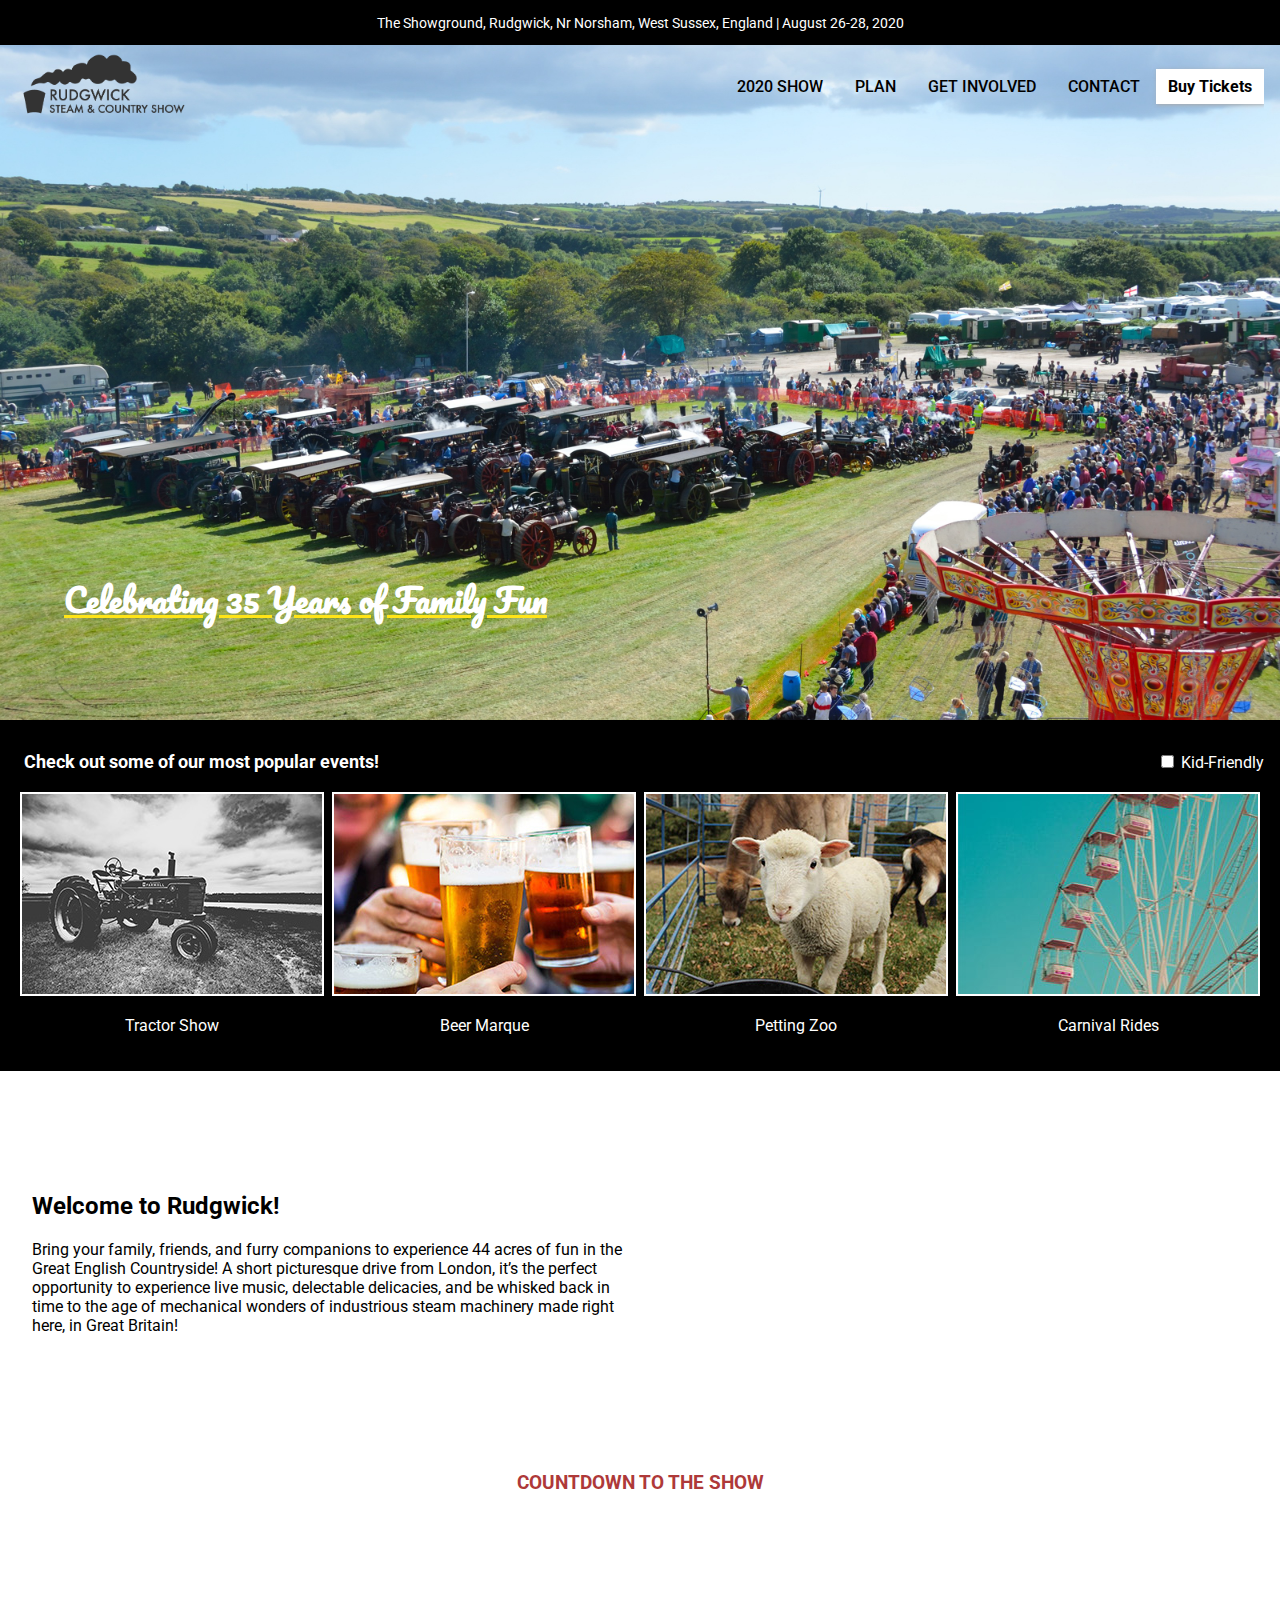
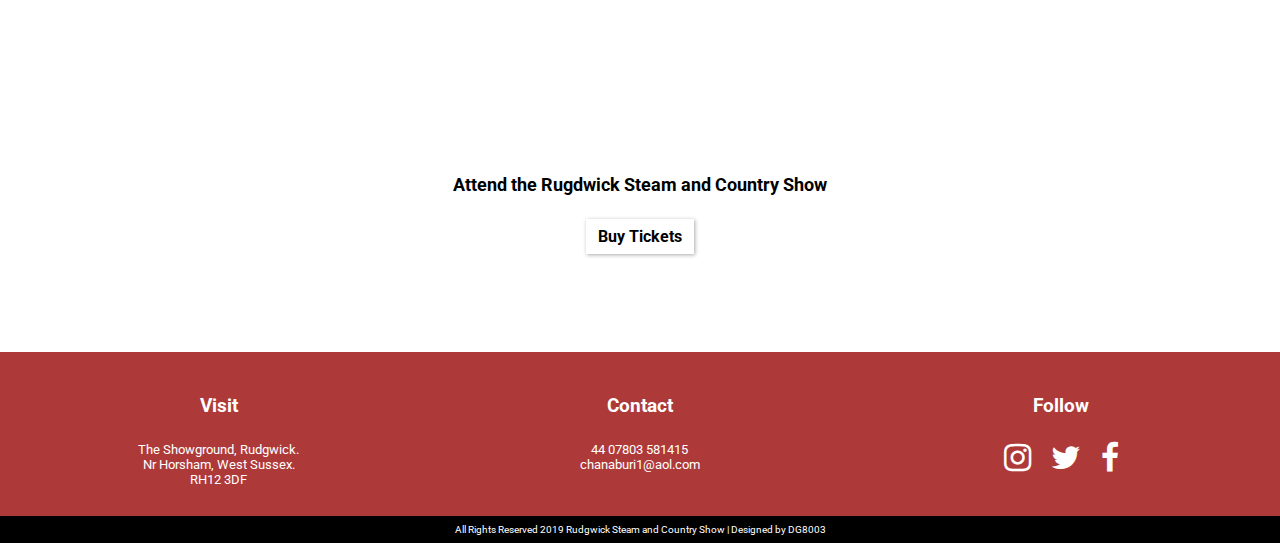
<file: index.html>
<!-- Hello group, this is the homepage. Happy designing! - Julian -->
<!DOCTYPE html>
<html>

<head>
    <meta name="viewport" content="width=device-width, initial-scale=1.0">
    <link rel="stylesheet" type="text/css" href="style.css">
    <link href="https://fonts.googleapis.com/css?family=Pacifico|Roboto:300,400,500,700&display=swap" rel="stylesheet">
    <link rel="stylesheet" href="https://cdnjs.cloudflare.com/ajax/libs/font-awesome/4.7.0/css/font-awesome.min.css">
    <script src="main.js"></script>
    <title>Welcome to Rudgwick Steam and Country Show!</title>
</head>

<body>
    <!-- Mobile header-->
    <div class="topnav">
        <a href="index.html" class="active rudgwick-logo"><img src="img/rudgwick-logo.png" alt="rudgwick logo"></a>
        <!-- Navigation links (hidden by default) -->
        <div id="mobile-links">
        
          <ul style="display: block;">
              <li class="mobile-dropdown" style="float:none;">
              <a href="javascript:void(0)" class="dropbtn">2020 SHOW</a>
              <div class="dropdown-content" style="position: relative;">
                    <a href="#" style="text-align: center;">About</a>
                    <a href="#" style="text-align: center;">Events</a>
                    <a href="#" style="text-align: center;">Daily Schedule</a>
                    <a href="#" style="text-align: center;">Photo Gallery</a>
                    <a href="#" style="text-align: center;">Partners</a>
              </div>
              </li>
              <li class="mobile-dropdown" style="float:none">
                    <a href="javascript:void(0)" class="dropbtn">PLAN</a>
                    <div class="dropdown-content" style="position: relative;">
                        <a href="#" style="text-align: center;">Admission Prices</a>
                        <a href="#" style="text-align: center;">Directions</a>
                        <a href="#" style="text-align: center;">Buy Tickets</a>
                        <a href="#" style="text-align: center;">Family Amenities</a>
                    </div>
                </li>
                <li class="mobile-dropdown" style="float:none">
                        <a href="javascript:void(0)" class="dropbtn">GET INVOLVED</a>
                        <div class="dropdown-content" style="position: relative;">
                                <a href="#" style="text-align: center;">Vendor Forms</a>
                                <a href="#" style="text-align: center;">Volunteers</a>
                            </div>
                    </li>
                    <li style="float:none"><a href="contact.html">CONTACT</a></li>
                    <li style="float:none"><a href="purchase.html" class="cta-btn">Buy Tickets</a></li>
          </ul>
        </div>
        <!-- "Hamburger menu" / "Bar icon" to toggle the navigation links -->
        <a href="javascript:void(0);" class="icon" onclick="mobileMenu()">
          <i class="fa fa-bars"></i>
        </a>
    </div>

    <!--Sticky Header-->
    <div class="row" id="sticky-header">
        <div class="col-12">
            <p>The Showground, Rudgwick, Nr Norsham, West Sussex, England | August 26-28, 2020</p>
        </div>
    </div>

    <!--Hero image-->
    <div class="row hero-image" id="homepage-hero">
        <div class="col-12">
            <!--Main Nav-->
            <div id="main-nav" class="row">
                <div class="col-12">
                    <nav id="topnav">
                        <a href="index.html" class="rudgwick-logo"><img src="img/rudgwick-logo.png" alt="rudgwick logo"></a>
                        <ul>
                            <li class="dropdown">
                                <a href="javascript:void(0)" class="dropbtn">2020 SHOW</a>
                                <div class="dropdown-content">
                                    <a href="#">About</a>
                                    <a href="#">Events</a>
                                    <a href="#">Daily Schedule</a>
                                    <a href="#">Photo Gallery</a>
                                    <a href="#">Partners</a>
                                </div>
                            </li>
                            <li class="dropdown">
                                <a href="javascript:void(0)" class="dropbtn">PLAN</a>
                                <div class="dropdown-content">
                                    <a href="#">Admission Prices</a>
                                    <a href="#">Directions</a>
                                    <a href="#">Buy Tickets</a>
                                    <a href="#">Family Amenities</a>
                                </div>
                            </li>
                            <li class="dropdown">
                                <a href="javascript:void(0)" class="dropbtn">GET INVOLVED</a>
                                <div class="dropdown-content">
                                    <a href="#">Vendor Forms</a>
                                    <a href="#">Volunteers</a>
                                </div>
                            </li>
                            <li><a href="contact.html">CONTACT</a></li>
                            <li><a href="purchase.html" class="cta-btn">Buy Tickets</a></li>
                        </ul>
                    </nav>
                </div>
            </div>

            <div class="hero-text">
                <h1 class="hero-tag">Celebrating 35 Years of Family Fun</h1>
                <a href="purchase.html" class="cta-btn" id="hero-btn">Buy Tickets</a>
            </div>
            
        </div>
    </div>


    <!--Events Carousel-->
    <div class="row" id="events-carousel">
        <div class="events-title">
        <h2>Check out some of our most popular events! </h2>
        <div><input id="filter" type="checkbox" unchecked onclick="eventFilter(), leggo()" /> Kid-Friendly</div>
            </div>
        <div class="col-3">
            <a href="#"><img src="img/events-thumbnails/tractor-thumb.jpg" alt="tractor show"></a>
            <h3>Tractor Show</h3>
        </div>

        <div class="col-3" id="beer">
            <a href="#"><img src="img/events-thumbnails/beer-thumb.jpg" alt="cheers to beer"></a>
            <h3>Beer Marque</h3>
        </div>

        <div class="col-3">
            <a href="#"><img src="img/events-thumbnails/farm-thumb.jpg" alt="petting zoo"></a>
            <h3>Petting Zoo</h3>
        </div>

        <div class="col-3">
            <a href="#"><img src="img/events-thumbnails/ride-thumb.jpg" alt="ferris wheel"></a>
            <h3>Carnival Rides</h3>
        </div>
    </div>

    <!--Intro to Rudgwick-->
    <div class="row" id="intro-section">
        <div class="col-6">
            <h2>Welcome to Rudgwick!</h2>
            <p>Bring your family, friends, and furry companions to experience 44 acres of fun in the Great English Countryside! A short picturesque drive from London, it’s the perfect opportunity to experience live music, delectable delicacies, and be whisked back in time to the age of mechanical wonders of industrious steam machinery made right here, in Great Britain!</p>
        </div>
        <div class="col-6">
            <div class="video-responsive">
                <iframe width="560" height="315" src="https://www.youtube.com/embed/2HXciRXkUD4" frameborder="0" allow="accelerometer; autoplay; encrypted-media; gyroscope; picture-in-picture" allowfullscreen></iframe>
            </div>
        </div>

    </div>

    <!--Countdown-->
    <div class="row" id="countdown">
        <p class="countdown-title">COUNTDOWN TO THE SHOW</p>
        <!--Insert countdown timer-->
        <p id="timer"></p>

    </div>

    <!--Bottom CTA-->
    <div class="row parallax">
        <p>Attend the Rugdwick Steam and Country Show</p>
        <a href="purchase.html" class="cta-btn">Buy Tickets</a>
    </div>

    <!--Footer-->
    <footer class="row">
        <div class="col-12 footer-links">
            <div class="col-4">
                <h4>Visit</h4>
                <p>The Showground, Rudgwick.<br>Nr Horsham, West Sussex. <br>RH12 3DF</p>

            </div>
            <div class="col-4">
                <h4>Contact</h4>
                <p>44 07803 581415<br><a href="mailto:chanaburi1@aol.com">chanaburi1@aol.com</a></p>
            </div>
            <div class="col-4">
                <h4>Follow</h4>
                <a href="https://www.instagram.com/" target="_blank"><i class="fa fa-instagram fa-2x" aria-hidden="true"></i></a>
                <a href="https://www.twitter.com/" target="_blank"><i class="fa fa-twitter fa-2x" aria-hidden="true"></i></a>
                <a href="https://www.facebook.com/" target="_blank"><i class="fa fa-facebook fa-2x" aria-hidden="true"></i></a>
            </div>
        </div>
        <div class="col-12">
            <p class="copyright">All Rights Reserved 2019 Rudgwick Steam and Country Show | Designed by DG8003</p>
        </div>
    </footer>

<div id="myModal" class="modal">
  <!-- Modal content -->
  <div class="modal-content">
    <span class="close" onclick="closeModal()">&times;</span>
    <p>Kid Friendly Mode Activated!</p>
  </div>
</div>

<div id="myModal2" class="modal">
        <!-- Modal content -->
        <div class="modal-content">
          <span class="close" onclick="closeModal()">&times;</span>
          <p>Kid Friendly Mode Deactivated</p>
        </div>
      </div>

</body>

</html>
</file>
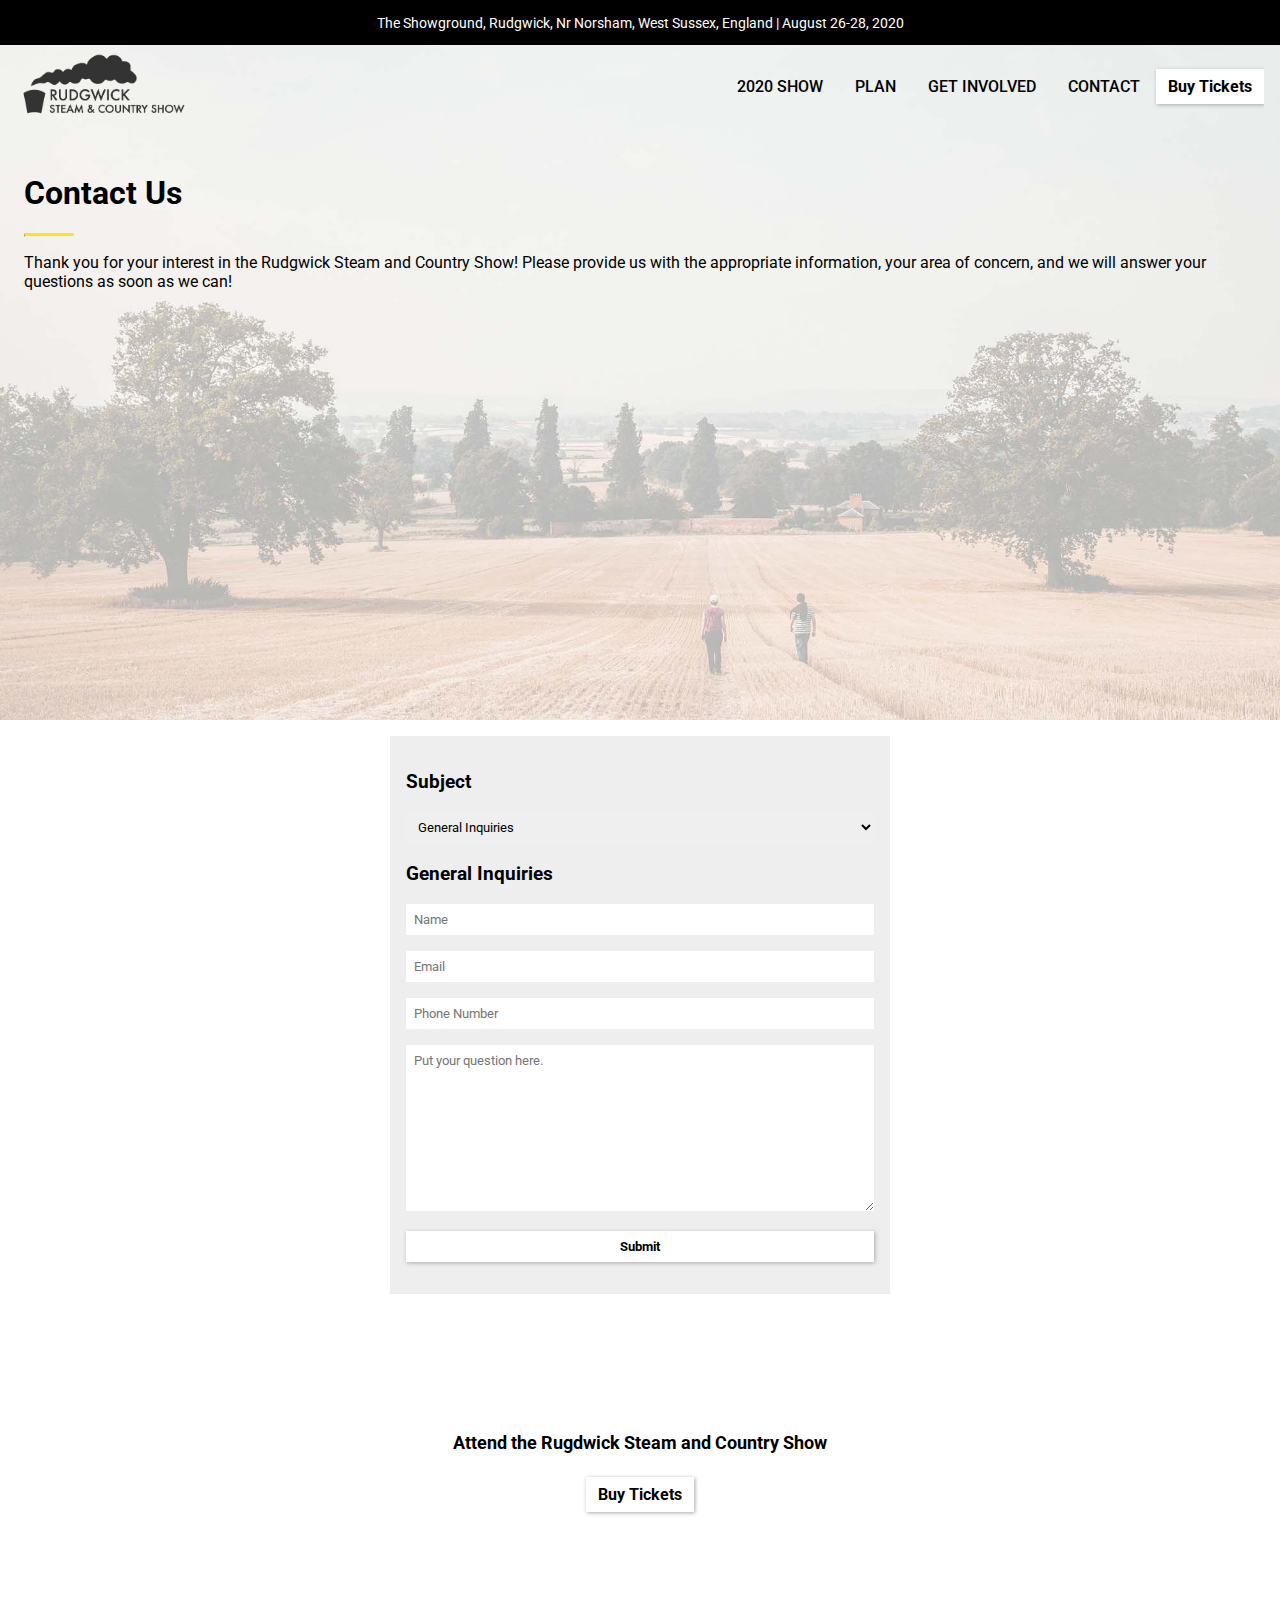
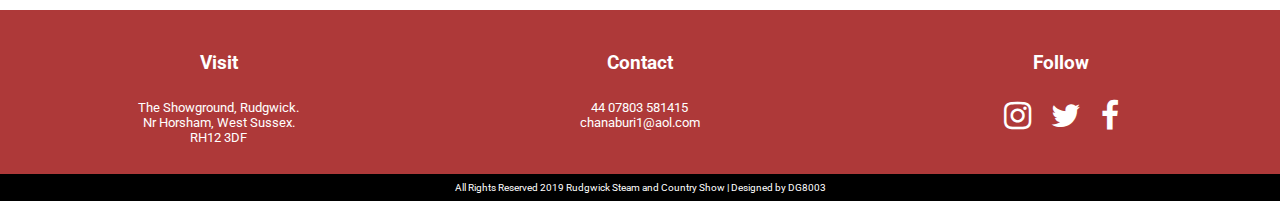
<file: contact.html>
<!DOCTYPE html>

<html>

<head>
    <meta name="viewport" content="width=device-width, initial-scale=1.0">
    <link rel="stylesheet" type="text/css" href="style.css">
    <link href="https://fonts.googleapis.com/css?family=Pacifico|Roboto:300,400,500,700&display=swap" rel="stylesheet">
    <link rel="stylesheet" href="https://cdnjs.cloudflare.com/ajax/libs/font-awesome/4.7.0/css/font-awesome.min.css">
    <script src="main.js"></script>
    <title>Rudgwick - Contact Us</title>
</head>

<body>
        <!-- Mobile header-->
        <div class="topnav">
                <a href="index.html" class="active rudgwick-logo"><img src="img/rudgwick-logo.png" alt="rudgwick logo"></a>
                <!-- Navigation links (hidden by default) -->
                <div id="mobile-links">
                
                  <ul style="display: block;">
                      <li class="mobile-dropdown" style="float:none;">
                      <a href="javascript:void(0)" class="dropbtn">2020 SHOW</a>
                      <div class="dropdown-content" style="position: relative;">
                            <a href="#" style="text-align: center;">About</a>
                            <a href="#" style="text-align: center;">Events</a>
                            <a href="#" style="text-align: center;">Daily Schedule</a>
                            <a href="#" style="text-align: center;">Photo Gallery</a>
                            <a href="#" style="text-align: center;">Partners</a>
                      </div>
                      </li>
                      <li class="mobile-dropdown" style="float:none">
                            <a href="javascript:void(0)" class="dropbtn">PLAN</a>
                            <div class="dropdown-content" style="position: relative;">
                                <a href="#" style="text-align: center;">Admission Prices</a>
                                <a href="#" style="text-align: center;">Directions</a>
                                <a href="#" style="text-align: center;">Buy Tickets</a>
                                <a href="#" style="text-align: center;">Family Amenities</a>
                            </div>
                        </li>
                        <li class="mobile-dropdown" style="float:none">
                                <a href="javascript:void(0)" class="dropbtn">GET INVOLVED</a>
                                <div class="dropdown-content" style="position: relative;">
                                        <a href="#" style="text-align: center;">Vendor Forms</a>
                                        <a href="#" style="text-align: center;">Volunteers</a>
                                    </div>
                            </li>
                            <li style="float:none"><a href="contact.html">CONTACT</a></li>
                            <li style="float:none"><a href="purchase.html" class="cta-btn">Buy Tickets</a></li>
                  </ul>
                </div>
                <!-- "Hamburger menu" / "Bar icon" to toggle the navigation links -->
                <a href="javascript:void(0);" class="icon" onclick="mobileMenu()">
                  <i class="fa fa-bars"></i>
                </a>
            </div>
        
    <!--Sticky Header-->
    <div class="row" id="sticky-header">
        <div class="col-12">
            <p>The Showground, Rudgwick, Nr Norsham, West Sussex, England | August 26-28, 2020</p>
        </div>
    </div>

    <!--Hero image-->
    <div class="row hero-image" id="contact-hero">
        <div class="col-12">
            <!--Main Nav-->
            <div class="row" id="main-nav">
                <div class="col-12">
                    <nav id="topnav">
                        <a href="index.html" class="rudgwick-logo"><img src="img/rudgwick-logo.png" alt="rudgwick logo"></a>
                        <ul>
                            <li class="dropdown">
                                <a href="javascript:void(0)" class="dropbtn">2020 SHOW</a>
                                <div class="dropdown-content">
                                    <a href="#">About</a>
                                    <a href="#">Events</a>
                                    <a href="#">Daily Schedule</a>
                                    <a href="#">Photo Gallery</a>
                                    <a href="#">Partners</a>
                                </div>
                            </li>
                            <li class="dropdown">
                                <a href="javascript:void(0)" class="dropbtn">PLAN</a>
                                <div class="dropdown-content">
                                    <a href="#">Admission Prices</a>
                                    <a href="#">Directions</a>
                                    <a href="#">Buy Tickets</a>
                                    <a href="#">Family Amenities</a>
                                </div>
                            </li>
                            <li class="dropdown">
                                <a href="javascript:void(0)" class="dropbtn">GET INVOLVED</a>
                                <div class="dropdown-content">
                                    <a href="#">Vendor Forms</a>
                                    <a href="#">Volunteers</a>
                                </div>
                            </li>
                            <li><a href="contact.html">CONTACT</a></li>
                            <li><a href="purchase.html" class="cta-btn">Buy Tickets</a></li>
                        </ul>
                    </nav>
                </div>
            </div>

            <div class="contact-hero-text">
                <h1>Contact Us</h1>
                <hr class="title-accent">
                <p>Thank you for your interest in the Rudgwick Steam and Country Show! Please provide us with the appropriate information, your area of concern, and we will answer your questions as soon as we can!</p>
            </div>

        </div>
    </div>
    
    <!--Contact Form-->
    <div class="form-container">
        <h3 id="contact-subject">Subject</h3>
        <select id="formType" onchange="validate_contact()">
            <option value="general">General Inquiries</option>
            <option value="park">Park Inquiries</option>
            <option value="vendor">Vendor Inquiries</option>
            <option value="camping">Camping Permits</option>
        </select>

        <div id="general">
            <form id="generalForm" action="" onsubmit="return false">
                <h3>General Inquiries</h3>
                <p><input type="text" required placeholder="Name"></p>
                <p><input type="email" required placeholder="Email"></p>
                <p><input type="tel" required placeholder="Phone Number"></p>
                <textarea name="generalQ" rows="10" cols="50" placeholder="Put your question here." required></textarea>
                <p><input type="submit" name="submitButton" onclick="thankYou()" class="cta-btn"></p>
            </form>
        </div>

        <div id="park" style="display:none;">
            <form id="parkForm">
                <h3>Park Inquiries</h3>
                <p><input type="text" required placeholder="Name"></p>
                <p><input type="email" required placeholder="Email"></p>
                <p><input type="tel" required placeholder="Phone Number"></p>
                <textarea name="generalQ" rows="10" cols="50" placeholder="Put your question here." required></textarea>
                <p><input type="submit" onclick="thankYou()" class="cta-btn"></p>
            </form>
        </div>

        <div id="vendor" style="display:none;">
            <form id="vendorForm">
                <h3>Vendor Inquiries</h3>
                <p><input type="text" required placeholder="Business Name"></p>
                <p><input type="text" required placeholder="Business Primary Contact"></p>
                <p><input type="email" required placeholder="Business Email"></p>
                <p><input type="tel" required placeholder="Business Phone Number"></p>
                <textarea name="generalQ" rows="10" cols="50" placeholder="Put your question here." required></textarea>
                <p><input type="submit" onclick="thankYou()" class="cta-btn"></p>
            </form>
        </div>

        <div id="camping" style="display:none;">
            <form id="parkForm">
                <h3>Camping Inquiries</h3>
                <p><input type="text" required placeholder="Name"></p>
                <p><input type="email" required placeholder="Email"></p>
                <p><input type="tel" required placeholder="Phone Number"></p>
                <textarea name="generalQ" rows="10" cols="50" placeholder="Put your question here." required></textarea>
                <p><input type="submit" onclick="thankYou()" class="cta-btn"></p>
            </form>
        </div>

        <span id="thank_you"></span>

    </div>
    <!--End of form container-->

    <!--Bottom CTA-->
    <div class="row parallax">
        <p>Attend the Rugdwick Steam and Country Show</p>
        <a href="purchase.html" class="cta-btn">Buy Tickets</a>
    </div>

    <!--Footer-->
    <footer class="row">
        <div class="col-12 footer-links">
            <div class="col-4">
                <h4>Visit</h4>
                <p>The Showground, Rudgwick.<br>Nr Horsham, West Sussex. <br>RH12 3DF</p>

            </div>
            <div class="col-4">
                <h4>Contact</h4>
                <p>44 07803 581415<br><a href="mailto:chanaburi1@aol.com">chanaburi1@aol.com</a></p>
            </div>
            <div class="col-4">
                <h4>Follow</h4>
                <a href="https://www.instagram.com/" target="_blank"><i class="fa fa-instagram fa-2x" aria-hidden="true"></i></a>
                <a href="https://www.twitter.com/" target="_blank"><i class="fa fa-twitter fa-2x" aria-hidden="true"></i></a>
                <a href="https://www.facebook.com/" target="_blank"><i class="fa fa-facebook fa-2x" aria-hidden="true"></i></a>
            </div>
        </div>
        <div class="col-12">
            <p class="copyright">All Rights Reserved 2019 Rudgwick Steam and Country Show | Designed by DG8003</p>
        </div>
    </footer>



</body>

</html>
</file>
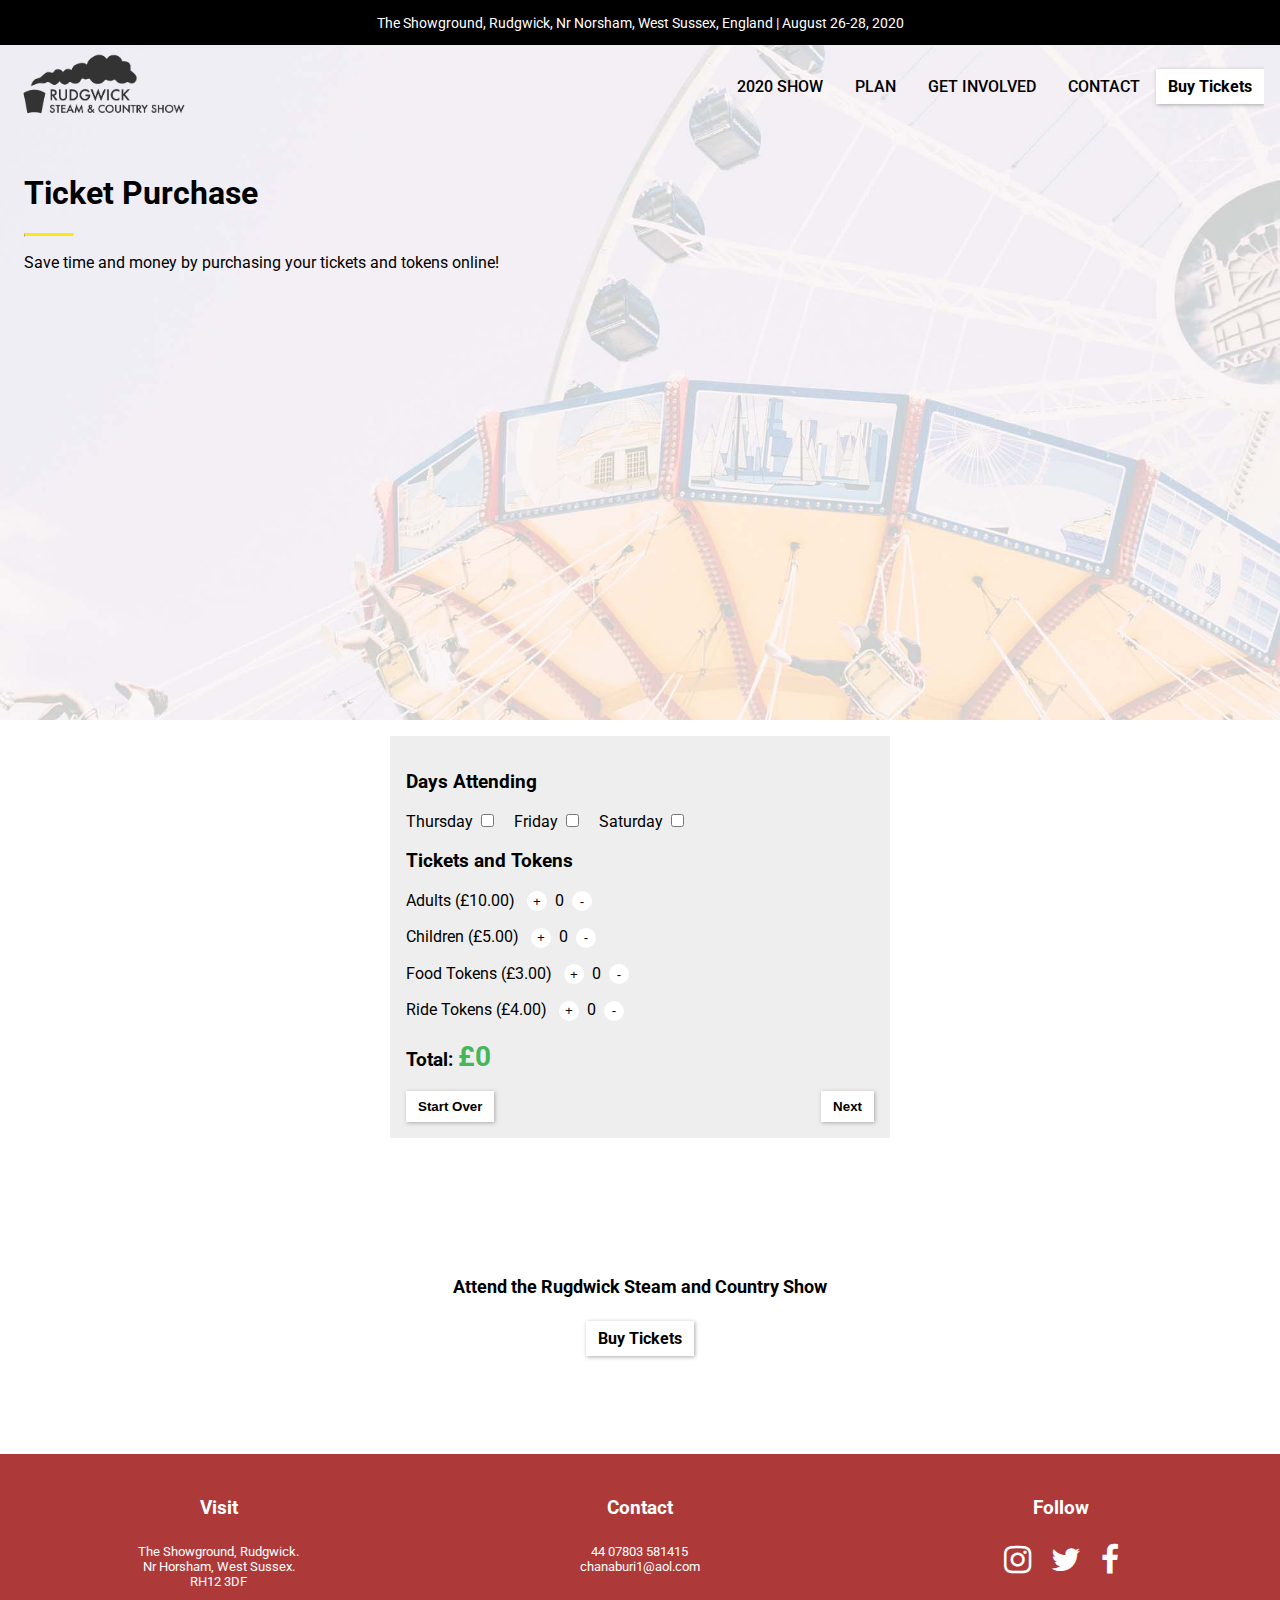
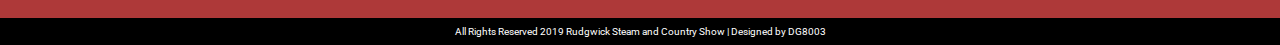
<file: purchase.html>
<!DOCTYPE html>
<html>

<head>
    <meta name="viewport" content="width=device-width, initial-scale=1.0">
    <link rel="stylesheet" type="text/css" href="style.css">
    <link href="https://fonts.googleapis.com/css?family=Pacifico|Roboto:300,400,500,700&display=swap" rel="stylesheet">
    <link rel="stylesheet" href="https://cdnjs.cloudflare.com/ajax/libs/font-awesome/4.7.0/css/font-awesome.min.css">
    <script src="main.js"></script>
    <title>Rudgwick - Purchase Tickets</title>
</head>

<body>
        <!-- Mobile header-->
        <div class="topnav">
                <a href="index.html" class="active rudgwick-logo"><img src="img/rudgwick-logo.png" alt="rudgwick logo"></a>
                <!-- Navigation links (hidden by default) -->
                <div id="mobile-links">
                
                  <ul style="display: block;">
                      <li class="mobile-dropdown" style="float:none;">
                      <a href="javascript:void(0)" class="dropbtn">2020 SHOW</a>
                      <div class="dropdown-content" style="position: relative;">
                            <a href="#" style="text-align: center;">About</a>
                            <a href="#" style="text-align: center;">Events</a>
                            <a href="#" style="text-align: center;">Daily Schedule</a>
                            <a href="#" style="text-align: center;">Photo Gallery</a>
                            <a href="#" style="text-align: center;">Partners</a>
                      </div>
                      </li>
                      <li class="mobile-dropdown" style="float:none">
                            <a href="javascript:void(0)" class="dropbtn">PLAN</a>
                            <div class="dropdown-content" style="position: relative;">
                                <a href="#" style="text-align: center;">Admission Prices</a>
                                <a href="#" style="text-align: center;">Directions</a>
                                <a href="#" style="text-align: center;">Buy Tickets</a>
                                <a href="#" style="text-align: center;">Family Amenities</a>
                            </div>
                        </li>
                        <li class="mobile-dropdown" style="float:none">
                                <a href="javascript:void(0)" class="dropbtn">GET INVOLVED</a>
                                <div class="dropdown-content" style="position: relative;">
                                        <a href="#" style="text-align: center;">Vendor Forms</a>
                                        <a href="#" style="text-align: center;">Volunteers</a>
                                    </div>
                            </li>
                            <li style="float:none"><a href="contact.html">CONTACT</a></li>
                            <li style="float:none"><a href="purchase.html" class="cta-btn">Buy Tickets</a></li>
                  </ul>
                </div>
                <!-- "Hamburger menu" / "Bar icon" to toggle the navigation links -->
                <a href="javascript:void(0);" class="icon" onclick="mobileMenu()">
                  <i class="fa fa-bars"></i>
                </a>
            </div>
        
    <!--Sticky Header-->
    <div class="row" id="sticky-header">
        <div class="col-12">
            <p>The Showground, Rudgwick, Nr Norsham, West Sussex, England | August 26-28, 2020</p>
        </div>
    </div>

    <!--Hero image-->
    <div class="row hero-image" id="purchase-hero">
        <div class="col-12">
            <!--Main Nav-->
            <div class="row" id="main-nav">
                <div class="col-12">
                    <nav id="topnav">
                        <a href="index.html" class="rudgwick-logo"><img src="img/rudgwick-logo.png" alt="rudgwick logo"></a>
                        <ul>
                            <li class="dropdown">
                                <a href="javascript:void(0)" class="dropbtn">2020 SHOW</a>
                                <div class="dropdown-content">
                                    <a href="#">About</a>
                                    <a href="#">Events</a>
                                    <a href="#">Daily Schedule</a>
                                    <a href="#">Photo Gallery</a>
                                    <a href="#">Partners</a>
                                </div>
                            </li>
                            <li class="dropdown">
                                <a href="javascript:void(0)" class="dropbtn">PLAN</a>
                                <div class="dropdown-content">
                                    <a href="#">Admission Prices</a>
                                    <a href="#">Directions</a>
                                    <a href="#">Buy Tickets</a>
                                    <a href="#">Family Amenities</a>
                                </div>
                            </li>
                            <li class="dropdown">
                                <a href="javascript:void(0)" class="dropbtn">GET INVOLVED</a>
                                <div class="dropdown-content">
                                    <a href="#">Vendor Forms</a>
                                    <a href="#">Volunteers</a>
                                </div>
                            </li>
                            <li><a href="contact.html">CONTACT</a></li>
                            <li><a href="purchase.html" class="cta-btn">Buy Tickets</a></li>
                        </ul>
                    </nav>
                </div>
            </div>

            <div class="purchase-hero-text">
                <h1>Ticket Purchase</h1>
                <hr class="title-accent">
                <p>Save time and money by purchasing your tickets and tokens online! </p>
            </div>

        </div>
    </div>


    <!--Purchase Form-->
    <div class="form-container">

        <div id="calculator">
            
            <h3>Days Attending</h3>
            <p>
                Thursday <input type="checkbox" id="day1" onclick="checkMultiplier(); grandTotal()">
                Friday <input type="checkbox" id="day2" onclick="checkMultiplier(); grandTotal()">
                Saturday <input type="checkbox" id="day3" onclick="checkMultiplier(); grandTotal()"></p>

            <div class="purchase-buttons">
                <h3>Tickets and Tokens</h3>
            <p>Adults (£10.00) <button onclick="addAdult(); grandTotal()">+</button><label id="adult_total">0</label><button onclick="subAdult(); grandTotal()">-</button></p>
                
            <p>Children (£5.00) <button onclick="addChild(); grandTotal()">+</button><label id="child_total">0</label><button onclick="subChild(); grandTotal()">-</button></p>

            <p>Food Tokens (£3.00) <button onclick="addFood(); grandTotal()">+</button><label id="food_total">0</label><button onclick="subFood(); grandTotal()">-</button></p>

            <p>Ride Tokens (£4.00) <button onclick="addRide(); grandTotal()">+</button><label id="ride_total">0</label><button onclick="subRide(); grandTotal()">-</button></p>
                </div>

            <h3>Total: <label id="grand_total">£0</label></h3>
            
            <p><label id="warning"> </label></p>

            <div class="button-box"><button onclick="clearAll()" class="cta-btn">Start Over</button><button onclick="next()" class="cta-btn">Next</button></div>

        </div>

        <div id="contact" style="display:none">
            <h3>Contact and Billing</h3>
            <p><input id="fname" placeholder="First Name"></p>
            <p><input id="lname" placeholder="Last Name"></p>
            <p><input id="email" placeholder="Email"></p>
            <p><input id="phone" placeholder="Phone Number"></p>
            <p><input id="street" placeholder="Street Address"></p>
            <p><input id="country" placeholder="Country"></p>
            <p><input id="postal" placeholder="Postal Code"></p>
            <p><input id="city" placeholder="City / Town"></p>

            <h3>Credit Card Information</h3>
            <p><input id="cc" placeholder="Credit Card Number"></p>
            <p><input id="expiry" placeholder="Expiry">
            <p><input id="cvc" placeholder="CVC"></p>

            <h3>Total Charged: <label id="contact_total">£0</label></h3>

            <p class="legal">The Charges applicable for the Services together with all applicable taxes, including GST for all subscribers
                (including non-residents as per Canada Revenue Agency (CRA) legislation) will be billed automatically to the
                credit card (the "Account Credit Card") you designated during the Order process or subsequently designated
                to Chase Paymentech. You warrant that you are the cardholder of the Account Credit Card and the relevant
                information required for processing charges is valid at all times. You must notify us of any change of
                address or other relevant information in a timely fashion. If the Account Credit Card expires, you must
                notify us of the new expiration date before the previous expiration date has passed. Rudgwick Steam and Country show reserves the right
                to levy an administration fee for any credit card transaction that fails. If you want to designate a
                different credit card or if there is a change to the existing Account Credit Card, please advise us
                e-mailing billing@rudgwickfair.com except as provided below, the Charges will be processed and the Account
                Credit Card will be charged no later than five (5) days subsequent to delivery of the Service. You agree to
                pay all Charges incurred in connection with your use of the Service through your Order, including any
                applicable taxes, at the rates in effect when the said Charges were incurred. Except as provided herein, all
                Charges are nonrefundable. I understand that payment will be processed by Chase Paymentech. and that . Chase
                Paymentech is the name that will appear on my transaction record. Please note that Charges do not include
                any applicable fees or charges incurred to access, or to receive alerts or other information from the Site
                or any of the Services, through an Internet, wireless or other third party service provider.</p>

            <div class="button-box"><button onclick="back()" class="cta-btn">Back</button><button onclick="submit()" class="cta-btn">Purchase</button></div>
        </div>

        <span id="thankyou">
            Thank you for purchasing your ticket! Please check your email for your online receipt and we'll see you at the fairgrounds soon!
        </span>

    </div>
    <!--End of form container-->

    <!--Bottom CTA-->
    <div class="row parallax">
        <p>Attend the Rugdwick Steam and Country Show</p>
        <a href="purchase.html" class="cta-btn">Buy Tickets</a>
    </div>

    <!--Footer-->
    <footer class="row">
        <div class="col-12 footer-links">
            <div class="col-4">
                <h4>Visit</h4>
                <p>The Showground, Rudgwick.<br>Nr Horsham, West Sussex. <br>RH12 3DF</p>

            </div>
            <div class="col-4">
                <h4>Contact</h4>
                <p>44 07803 581415<br><a href="mailto:chanaburi1@aol.com">chanaburi1@aol.com</a></p>
            </div>
            <div class="col-4">
                <h4>Follow</h4>
                <a href="https://www.instagram.com/" target="_blank"><i class="fa fa-instagram fa-2x" aria-hidden="true"></i></a>
                <a href="https://www.twitter.com/" target="_blank"><i class="fa fa-twitter fa-2x" aria-hidden="true"></i></a>
                <a href="https://www.facebook.com/" target="_blank"><i class="fa fa-facebook fa-2x" aria-hidden="true"></i></a>
            </div>
        </div>
        <div class="col-12">
            <p class="copyright">All Rights Reserved 2019 Rudgwick Steam and Country Show | Designed by DG8003</p>
        </div>
    </footer>
</body>

</html>
</file>
<file: style.css>
/* Responsive grid system */

* {
    box-sizing: border-box;
}

body,
html {
    height: 100%;
    margin: 0;
    font-family: 'Roboto', sans-serif;
}

[class*="col-"] {
    float: left;

}

.row::after {
    content: "";
    clear: both;
    display: table;
}

.col-1 {
    width: 8.33%;
}

.col-2 {
    width: 16.66%;
}

.col-3 {
    width: 25%;
}

.col-4 {
    width: 33.33%;
}

.col-5 {
    width: 41.66%;
}

.col-6 {
    width: 50%;
}

.col-7 {
    width: 58.33%;
}

.col-8 {
    width: 66.66%;
}

.col-9 {
    width: 75%;
}

.col-10 {
    width: 83.33%;
}

.col-11 {
    width: 91.66%;
}

.col-12 {
    width: 100%;
}

/*Button*/

.cta-btn {
    background-color: white;
    border: none;
    padding: 8px 12px;
    box-shadow: 1px 1px 4px #aaa;
    font-weight: 700;
    text-decoration: none;
    color: black;
}

.cta-btn:hover {
    box-shadow: 2px 2px 4px #aaa;
    cursor: pointer;
    text-decoration: none;
}


/* Sticky Header*/
#sticky-header {
    background-color: black;
    color: white;
    text-align: center;
    height: 45px;
    font-size: 14px;
    position: fixed;
    right: 0;
    left: 0;
    z-index: 999;
    display: flex;
    justify-content: center;
    align-items: center;
}

#sticky-header p{
    margin: 0;
}


/* Top level navigation */

#topnav{
    display: flex;
    justify-content: space-between;
    padding: 0 16px;
    font-size: 0.8em;
}

.rudgwick-logo img{
    width: 100%;
    max-width: 175px;
}

ul {
    list-style-type: none;
    margin: 0;
    padding: 0;
    overflow: hidden;
    display: flex;
    align-items: center;
    justify-content: space-around;
}

li {
    float: left;
}

li a,
.dropbtn {
    display: inline-block;
    color: black;
    text-align: center;
    padding: 14px 16px;
    font-weight: 500;
    text-decoration: none;
}

li a:hover,
.dropdown:hover .dropbtn {
    /* background-color: red;*/
    text-decoration: underline;
    text-decoration-color: #FFE417;
}

li.dropdown {
    display: inline-block;
}

.dropdown-content {
    display: none;
    position: absolute;
    background-color: #f9f9f9;
    min-width: 160px;
    box-shadow: 0px 8px 16px 0px rgba(0, 0, 0, 0.2);
    z-index: 1;
}

.dropdown-content a {
    color: black;
    padding: 12px 16px;
    text-decoration: none;
    display: block;
    text-align: left;
}

.dropdown-content a:hover {
    background-color: #f1f1f1;
}

.dropdown:hover .dropdown-content {
    display: block;
}

/* Hero Image */

#homepage-hero{
    background-image: url(img/homepage.jpg);
}

#contact-hero{
     background-image: url(img/walking-farm.jpg);
}


#purchase-hero{
     background-image: url(img/purchase-hero.jpg);
}

.hero-image {
    height: 80vh;
    background-position: top;
    background-repeat: no-repeat;
    background-size: cover;
    position: relative;
    padding-top: 45px;
}

.hero-text {
    text-align: center;
    position: absolute;
    bottom: 10%;
    left: 5%;
    /*transform: translate(-50%, -50%);*/
    color: white;
}

.contact-hero-text, .purchase-hero-text{
    padding: 24px;
}

.title-accent{
    border-top: 3px solid #FFE417;
    width: 50px;
    margin: 0;
}

.hero-tag {
    font-family: 'Pacifico', sans-serif;
    text-decoration: underline;
    text-decoration-color: #FFE417;
}


/*Events Carousel*/

#filter{
    width: initial;
}

.events-title{
    display: flex;
    align-items: center;
    justify-content: space-between;
}

#events-carousel {
    background-color: black;
    color: white;
    padding: 16px;
}

#events-carousel h2 {
    margin: 0;
    padding: 16px 8px;
    font-size: 1.1em;
}

#events-carousel h3 {
    font-weight: 400;
    font-size: 1em;
}

#events-carousel .col-3 {
    padding: 4px;
    text-align: center;
}

#events-carousel img {
    border: 2px solid white;
    width: 100%;
}

/* Intro to Rudgwick*/
#intro-section {
    padding: 16px;
    display: flex;
    align-items: center;
}

#intro-section .col-6 {
    padding: 8px 16px;
}

.video-responsive {
    overflow: hidden;
    padding-bottom: 56.25%;
    position: relative;
    height: 0;
}

.video-responsive iframe {
    left: 0;
    top: 0;
    height: 100%;
    width: 100%;
    position: absolute;
}

/*Countdown*/
#countdown {
    height: 200px;
    text-align: center;
    display: flex;
    flex-direction: column;
}

.countdown-title {
    color: #AE3939;
    font-weight: 700;
    font-size: 1.2em;
}

#timer{
    font-size: 2em;
    font-weight: 700;
}

/*Parallax CTA*/

.parallax {
    background-image: url("img/train-backdrop.jpg");
    min-height: 300px;
    text-align: center;

    /* Parallax scrolling effect */
    background-attachment: fixed;
    background-position: center;
    background-repeat: no-repeat;
    background-size: cover;

    /* Align content*/
    display: flex;
    align-items: center;
    justify-content: center;
    flex-direction: column;
}

.parallax p {
    margin: 0;
    font-size: 18px;
    font-weight: 700;
    padding: 24px;
}

/*Footer*/

footer {
    background-color: #AE3939;
    color: white;
    text-align: center;
}

footer h4 {
    font-size: 1.2em;
}

footer p {
    font-size: 0.8em;
}

.footer-links{
    padding: 16px 8px;
}

.footer-links a{
    color: white;
    padding: 0 8px;
    text-decoration: none;
}

.copyright {
    background-color: black;
    color: white;
    margin: 0;
    padding: 8px;
    font-size: 10px;
    text-align: center;
}



/*Form Styles*/

.form-container{
    background-color: #eee;
    max-width: 500px;
    padding: 16px;
    margin: 16px auto;
}

select, input, textarea{
    border: none;
    font-family: 'Roboto', sans-serif;
    width: 100%;
    padding: 8px;
    max-width: 500px;
}

.formError {
    border: 1px red solid !important;
  }

#thankyou {
    display: none;
}

#warning{
    color: red;
}

/*Purchase Form*/
.purchase-buttons button{
    border-radius: 1em;
    border: none;
    cursor: pointer;
    margin: 0px 8px;
    background-color: white;
    width: 1.5em;
    height: 1.5em;
}

#calculator input{
    width: inherit;
    margin-right: 16px;
}

#grand_total, #contact_total{
    font-size: 1.5em;
    font-weight: 700;
    color: #45b758;
}

.button-box{
    display: flex;
    justify-content: space-between;
}

.legal{
    font-size: 0.7em;
}



/*Media Queries*/

/* MOBILE BREAKPOINT FOR NAV */

@media (min-width: 768px) {
    #topnav{
        font-size: 1em;
    }

}


@media (min-width: 580px) {
    .topnav{
        display: none;
    }
    
    #hero-btn{
        display: none;
    }

}

@media (max-width: 579px) {
    #intro-section{
        display: block;
    }
    
    #intro-section .col-6{
        width: 100%;
    }
    
    .footer-links .col-4{
        width: 100%;
    }

    #sticky-header {
        display:none;
    }
    #main-nav {
        display: none;
    }
    
    .form-container{
        margin: 0 auto;
    }
    
    .events-title{
        display: block;
        text-align: center;
        padding-bottom: 16px;
    }
    
    #events-carousel .col-3{
        width: 50%;
    }
}

/* Style the navigation menu */
.topnav {
    overflow: hidden;
    background-color: transparent;
    position: relative;

  }
  
  /* Hide the links inside the navigation menu (except for logo/home) */
  .topnav #mobile-links {
    display: none;
  }
  
  /* Style navigation menu links */
  .topnav a {
    color: black;
    padding: 14px 16px;
    text-decoration: none;
    font-size: 17px;
    display: block;
  }
  
  /* Style the hamburger menu */
  .topnav a.icon {
    background: white;
    display: block;
    position: absolute;
    right: 30px;
    top: 30px;
  }
  
  /* Add a grey background color on mouse-over */
  .topnav a:hover {
    background-color: white;
    color: black;
  }
  
  /* Style the active link (or home/logo) */
  .active {
    background-color: none;
    color: white;
  }

  .mobile ul {
    list-style-type: none;
    margin: 0;
    padding: 0;
    overflow: hidden;
    display: block;
    align-items: center;
    justify-content: space-around;
}

.mobile li {
    float: none;
}

.mobile li a,
.dropbtn {
    display: block;
    color: black;
    text-align: center;
    padding: 14px 16px;
    font-weight: 500;
    text-decoration: none;
}

.mobile li a:hover,
.dropdown:hover .dropbtn {
    /* background-color: red;*/
    text-decoration: underline;
    text-decoration-color: #FFE417;
}

.mobile li.dropdown {
    display: block;
}

.mobile-dropdown-content {
    display: none;
    position: absolute;
    background-color: #f9f9f9;
    min-width: 160px;
    box-shadow: 0px 8px 16px 0px rgba(0, 0, 0, 0.2);
    z-index: 1;
}

.mobile-dropdown-content a {
    color: black;
    padding: 12px 16px;
    text-decoration: none;
    display: block;
    text-align: left;
}

.mobile-dropdown-content a:hover {
    background-color: #f1f1f1;
}

.mobile-dropdown:hover .dropdown-content {
    display: block;
}

/* The Modal (background) */
.modal {
    display: none; /* Hidden by default */
    position: fixed; /* Stay in place */
    z-index: 1; /* Sit on top */
    left: 0;
    top: 0;
    width: 100%; /* Full width */
    height: 100%; /* Full height */
    overflow: auto; /* Enable scroll if needed */
    background-color: rgb(0,0,0); /* Fallback color */
    background-color: rgba(0,0,0,0.4); /* Black w/ opacity */
  }
  
  /* Modal Content/Box */
  .modal-content {
    background-color: #fefefe;
    margin: 15% auto; /* 15% from the top and centered */
    padding: 20px;
    border: 1px solid #888;
    width: 80%; /* Could be more or less, depending on screen size */
  }
  
  /* The Close Button */
  .close {
    color: #aaa;
    float: right;
    font-size: 28px;
    font-weight: bold;
  }
  
  .close:hover,
  .close:focus {
    color: black;
    text-decoration: none;
    cursor: pointer;
  }
</file>
